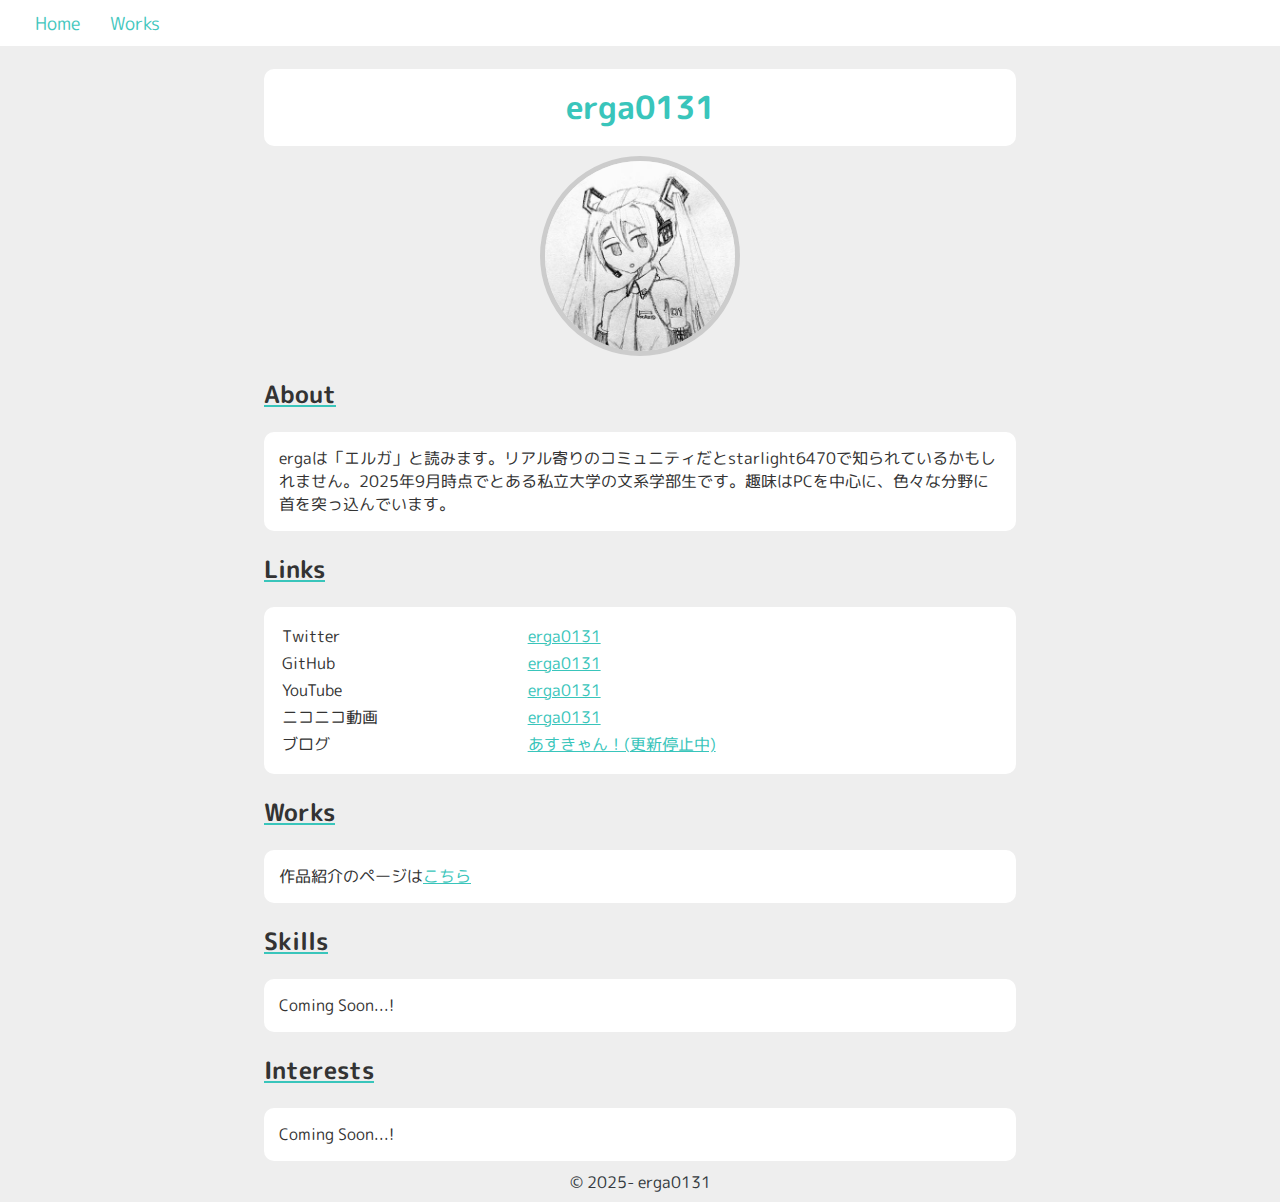
<file: index.html>
<!DOCTYPE html>
<html lang="ja">
<head>
  <meta charset="UTF-8">
  <meta name="viewport" content="width=device-width, initial-scale=1.0">
  <title>erga0131</title>    
  <link rel="stylesheet" type="text/css" href="style.css">
	<link rel="icon" type="image/x-icon" href="images/favicon.ico">
  <link rel="preconnect" href="https://fonts.googleapis.com">
  <link rel="preconnect" href="https://fonts.gstatic.com" crossorigin>
  <link href="https://fonts.googleapis.com/css2?family=M+PLUS+Rounded+1c:wght@400;700&display=swap" rel="stylesheet">
</head>

<body>
	<!--navbar-->
	<div id="navbar"></div>
	<script src="nav.js"></script>
	
  <h1 style="color: #39C5BB; text-align: center;">erga0131</h1>
  
  <img id="icon" src="images/icon.jpg" alt="アイコン" style="display: block; margin: auto; width: 200px; border-radius: 100px;">
  
  <h2>About</h2>
    <p>ergaは「エルガ」と読みます。リアル寄りのコミュニティだとstarlight6470で知られているかもしれません。2025年9月時点でとある私立大学の文系学部生です。趣味はPCを中心に、色々な分野に首を突っ込んでいます。</p>
    
  <h2>Links</h2>
      <table>
        <tr><td>Twitter</td><td><a href="https://twitter.com/erga0131">erga0131</a></td></tr>
        <tr><td>GitHub</td><td><a href=https://github.com/erga0131>erga0131</a></td></tr>
 			  <tr><td>YouTube</td><td><a href=https://www.youtube.com/@erga0131>erga0131</a></td></tr>
 			  <tr><td>ニコニコ動画</td><td><a href=https://www.nicovideo.jp/user/63730806>erga0131</a></td></tr>
			  <tr><td>ブログ</td><td><a href=https://milliliter.blogspot.com>あすきゃん！(更新停止中)</a></td></tr>
      </table>
      
  <h2>Works</h2>
    <p>作品紹介のページは<a href=works.html>こちら</a></p>
    
  <h2>Skills</h2>
      <p>Coming Soon...!</p>

  <h2>Interests</h2>
      <p>Coming Soon...!</p>
    
	<footer>
		&copy; 2025- erga0131
	</footer>
</body>
</html>
</file>
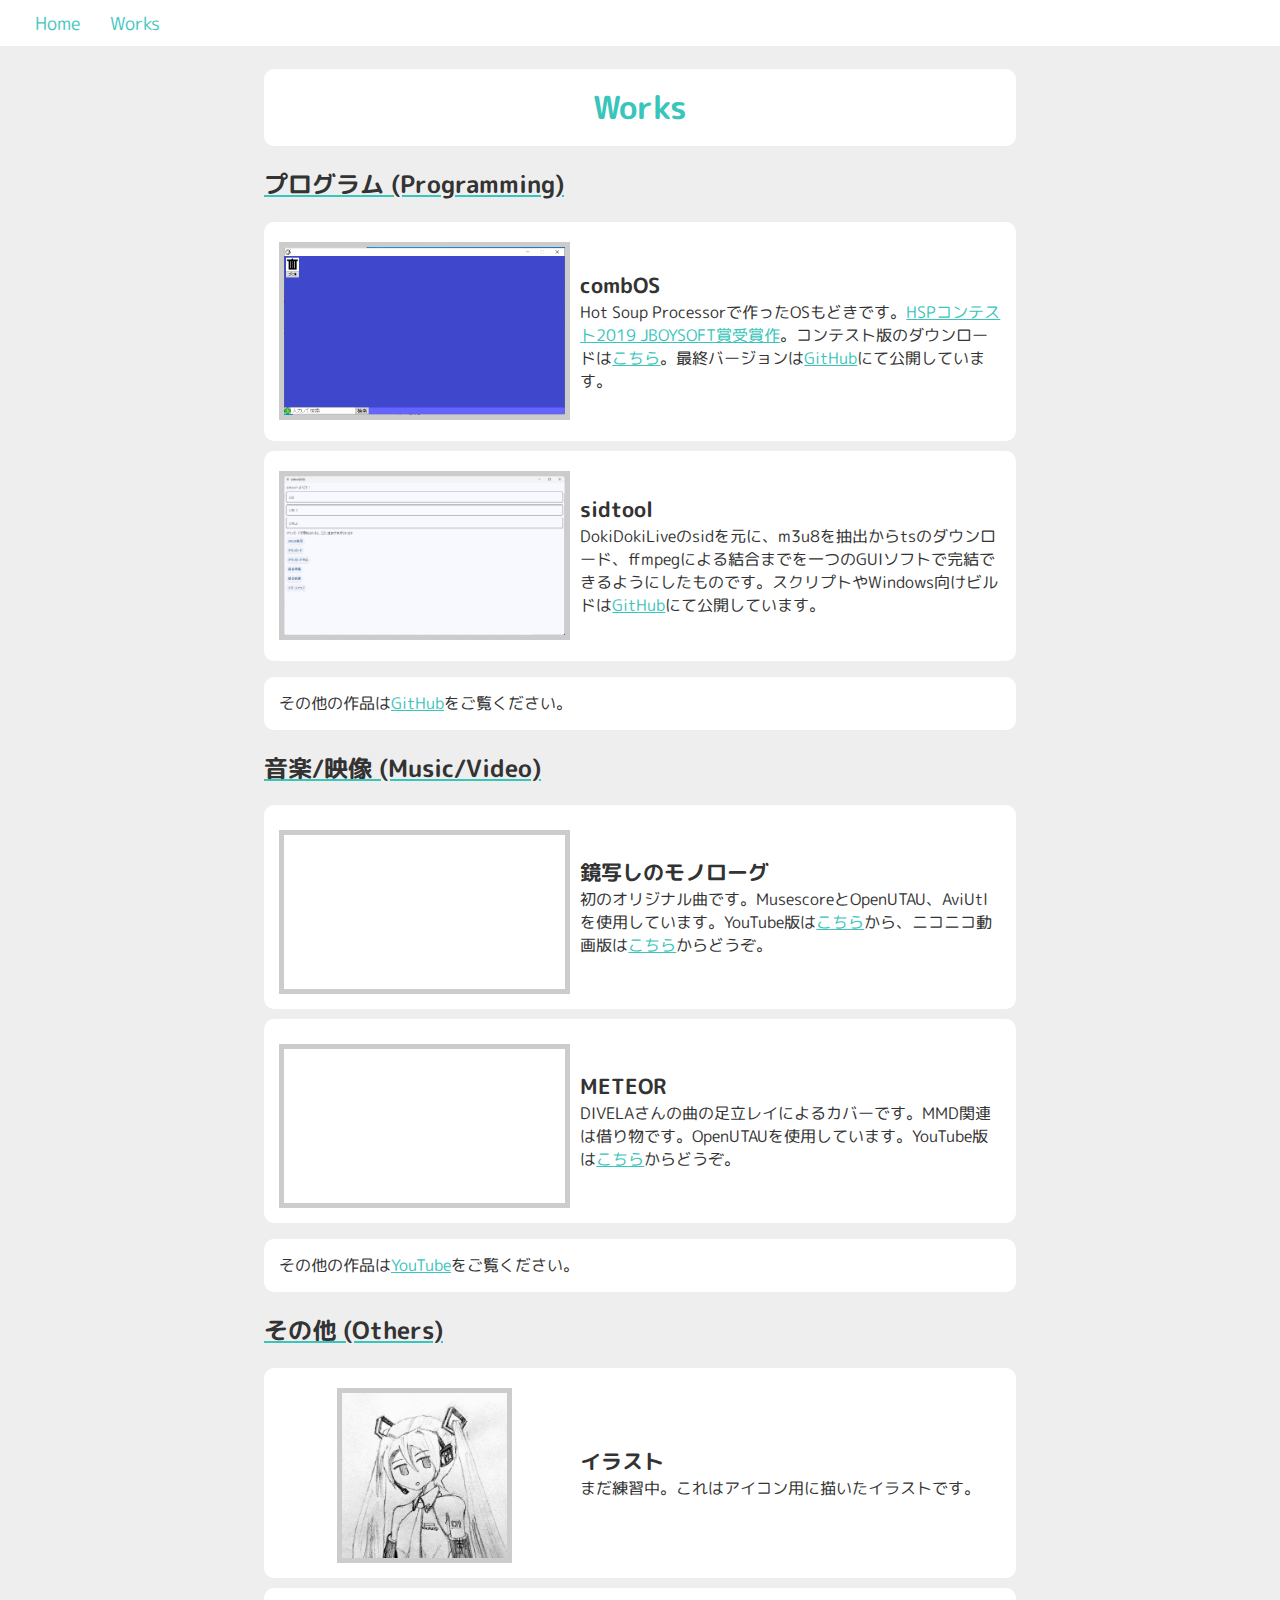
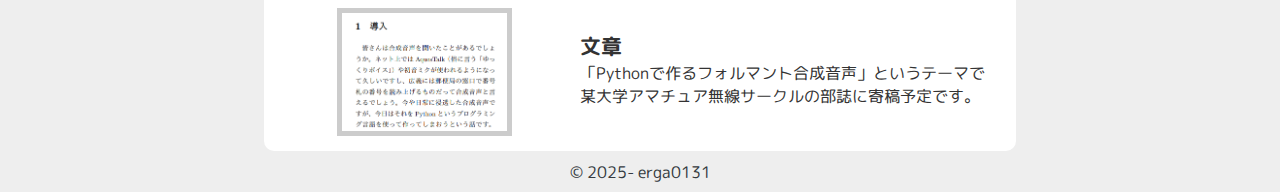
<file: works.html>
<!DOCTYPE html>
<html lang="ja">
<head>
  <meta charset="UTF-8">
  <meta name="viewport" content="width=device-width, initial-scale=1.0">
  <title>erga0131 - Works</title>    
  <link rel="stylesheet" type="text/css" href="style.css">
	<link rel="icon" type="image/x-icon" href="images/favicon.ico">
  <link rel="preconnect" href="https://fonts.googleapis.com">
  <link rel="preconnect" href="https://fonts.gstatic.com" crossorigin>
  <link href="https://fonts.googleapis.com/css2?family=M+PLUS+Rounded+1c:wght@400;700&display=swap" rel="stylesheet">
</head>

<body>
	<!--navbar-->
	<div id="navbar"></div>
	<script src="nav.js"></script>

  <h1 style="color: #39C5BB; text-align: center;">Works</h1>
  
  <h2>プログラム (Programming)</h2>
      <div class="work">
        <div class="work_image"><img src="images/combOS.jpg" alt="combOS動作スクリーンショット" width=100%></div>
        <div class="work_description">
          <span class="work_name">combOS</span></br>
          Hot Soup Processorで作ったOSもどきです。<a href="https://hsp.tv/contest2019/cntst_fresult.html#1728">HSPコンテスト2019 JBOYSOFT賞受賞作</a>。コンテスト版のダウンロードは<a href="https://dev.onionsoft.net/seed/info.ax?id=1728">こちら</a>。最終バージョンは<a href="https://github.com/erga0131/combOS2">GitHub</a>にて公開しています。
        </div>
      </div>
      <div class="work">
        <div class="work_image"><img src="images/sidtool.jpg" alt="sidtool動作スクリーンショット" width=100%></div>
        <div class="work_description">
          <span class="work_name">sidtool</span></br>
            DokiDokiLiveのsidを元に、m3u8を抽出からtsのダウンロード、ffmpegによる結合までを一つのGUIソフトで完結できるようにしたものです。スクリプトやWindows向けビルドは<a href="https://github.com/erga0131/sidtool/">GitHub</a>にて公開しています。
        </div>
      </div>
      <p>その他の作品は<a href="https://github.com/erga0131/">GitHub</a>をご覧ください。</p>
      
    <h2>音楽/映像 (Music/Video)</h2>
      <div class="work">
        <div class="work_image">
          <div class="video-container">
            <iframe src="https://embed.nicovideo.jp/watch/sm45340239" frameborder="0" allow="accelerometer; autoplay; clipboard-write; encrypted-media; gyroscope; picture-in-picture" allowfullscreen></iframe>
          </div>
        </div>
        <div class="work_description">
          <span class="work_name">鏡写しのモノローグ</span></br>
           初のオリジナル曲です。MusescoreとOpenUTAU、AviUtlを使用しています。YouTube版は<a href=https://youtu.be/D1R7dpgXGnE>こちら</a>から、ニコニコ動画版は<a href=https://www.nicovideo.jp/watch/sm45340239>こちら</a>からどうぞ。
        </div>
      </div>
      <div class="work">
        <div class="work_image">
          <div class="video-container">
            <iframe src="https://www.youtube.com/embed/l7_VYO9jXuc" frameborder="0" allow="accelerometer; autoplay; clipboard-write; encrypted-media; gyroscope; picture-in-picture; web-share" referrerpolicy="strict-origin-when-cross-origin" allowfullscreen></iframe>
          </div>
        </div>
        <div class="work_description">
          <span class="work_name">METEOR</span></br>
           DIVELAさんの曲の足立レイによるカバーです。MMD関連は借り物です。OpenUTAUを使用しています。YouTube版は<a href=https://youtu.be/l7_VYO9jXuc>こちら</a>からどうぞ。
        </div>
      </div>
      <p>その他の作品は<a href="https://youtube.com/@erga0131">YouTube</a>をご覧ください。</p>
      
      <h2>その他 (Others)</h2>
      <div class="work">
        <div class="work_image"><img src="images/icon.jpg" alt="アイコン画像" style="display: block; margin: auto; width: 60%;"></div>
        <div class="work_description">
          <span class="work_name">イラスト</span></br>
            まだ練習中。これはアイコン用に描いたイラストです。
        </div>
      </div>
      
      <div class="work">
        <div class="work_image"><img src="images/text.jpg" alt="文章画像" style="display: block; margin: auto; width: 60%;"></div>
        <div class="work_description">
          <span class="work_name">文章</span></br>
                        「Pythonで作るフォルマント合成音声」というテーマで某大学アマチュア無線サークルの部誌に寄稿予定です。
        </div>
      </div>
      
  <footer>
		&copy; 2025- erga0131
	</footer>
	
</body>
</html>
</file>
<file: style.css>
a{
  color: #39C5BB;
}
a:hover{
  color: #FF3399;
}
body{
  background-color: #EEEEEE;
  font-family: "M PLUS Rounded 1c", sans-serif;
  font-weight: 400;
  font-style: normal;
  padding: 0 20% 0 20%;
}
.work, p, table, h1{
  background-color: #FFFFFF;
  color: #333333;
  border-radius: 10px;
  padding: 15px;
  box-sizing: border-box; 
  width: max(200px,100%);
  margin-bottom: 10px;
}
h2{
  color: #333333;
  text-decoration:underline;
  text-decoration-color: #39C5BB;
}
img, iframe{
  border: 5px solid #CCCCCC;
  box-sizing: border-box; 
}
.work{
  display: flex;
  align-items: center;
  width: 100%;
}
.work_image{
  width: 500px;
  margin-right: 10px;
  margin-top: 5px;
}
.work_name{
  color: #333333;
  font-weight: 700;
  font-size: 1.3em
}
.work_description{
  width: 100%;
}
.video-container {
  position: relative;
  width: 100%;
  height: 0;
  margin-top: 5px;
  padding-top: 56.25%;
}
.video-container iframe {
  position: absolute;
  top: 0;
  left: 0;
  width: 100%;
  height: 100%;
}
footer{
  text-align: center;
  color: #343A40;
}
@media (max-width: 767px) {
  body {
    padding: 0 15px 0 15px;
  }
  .work{
    display: block;
  }
  .work_image{
    width: 80%;
    min-width: 200px;
    margin: auto;
  }
</file>
